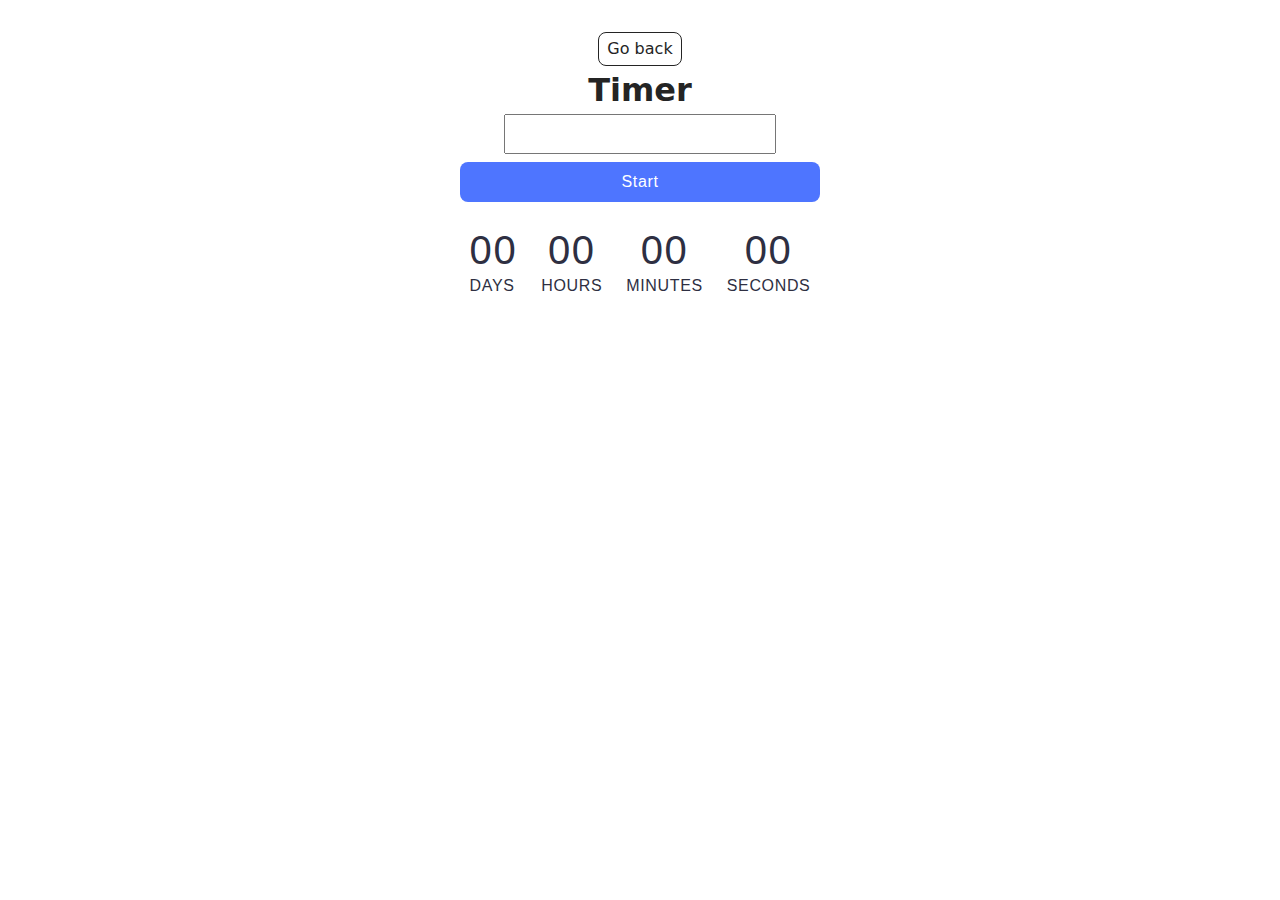
<file: src/1-timer.html>
<!DOCTYPE html>
<html lang="en">
  <head>
    <meta charset="UTF-8" />
    <meta http-equiv="X-UA-Compatible" content="IE=edge" />
    <meta name="viewport" content="width=device-width, initial-scale=1.0" />
    <title>Page 2</title>
    <link rel="stylesheet" href="./css/styles.css" />
  </head>
  <body>
    <main>
      <div class="container">
        <a class="back-link" href="./index.html">Go back</a>
        <h1 class="main-title">Timer</h1>

        <div class="wrap">
          <input class="calendar" type="text" id="datetime-picker" />
          <button class="btn" type="button" data-start>Start</button>
        </div>

        <div class="timer">
          <div class="field">
            <span class="value" data-days>00</span>
            <span class="label">Days</span>
          </div>
          <div class="field">
            <span class="value" data-hours>00</span>
            <span class="label">Hours</span>
          </div>
          <div class="field">
            <span class="value" data-minutes>00</span>
            <span class="label">Minutes</span>
          </div>
          <div class="field">
            <span class="value" data-seconds>00</span>
            <span class="label">Seconds</span>
          </div>
        </div>
      </div>
    </main>
    <script type="module" src="./js/1-timer.js"></script>
  </body>
</html>
</file>
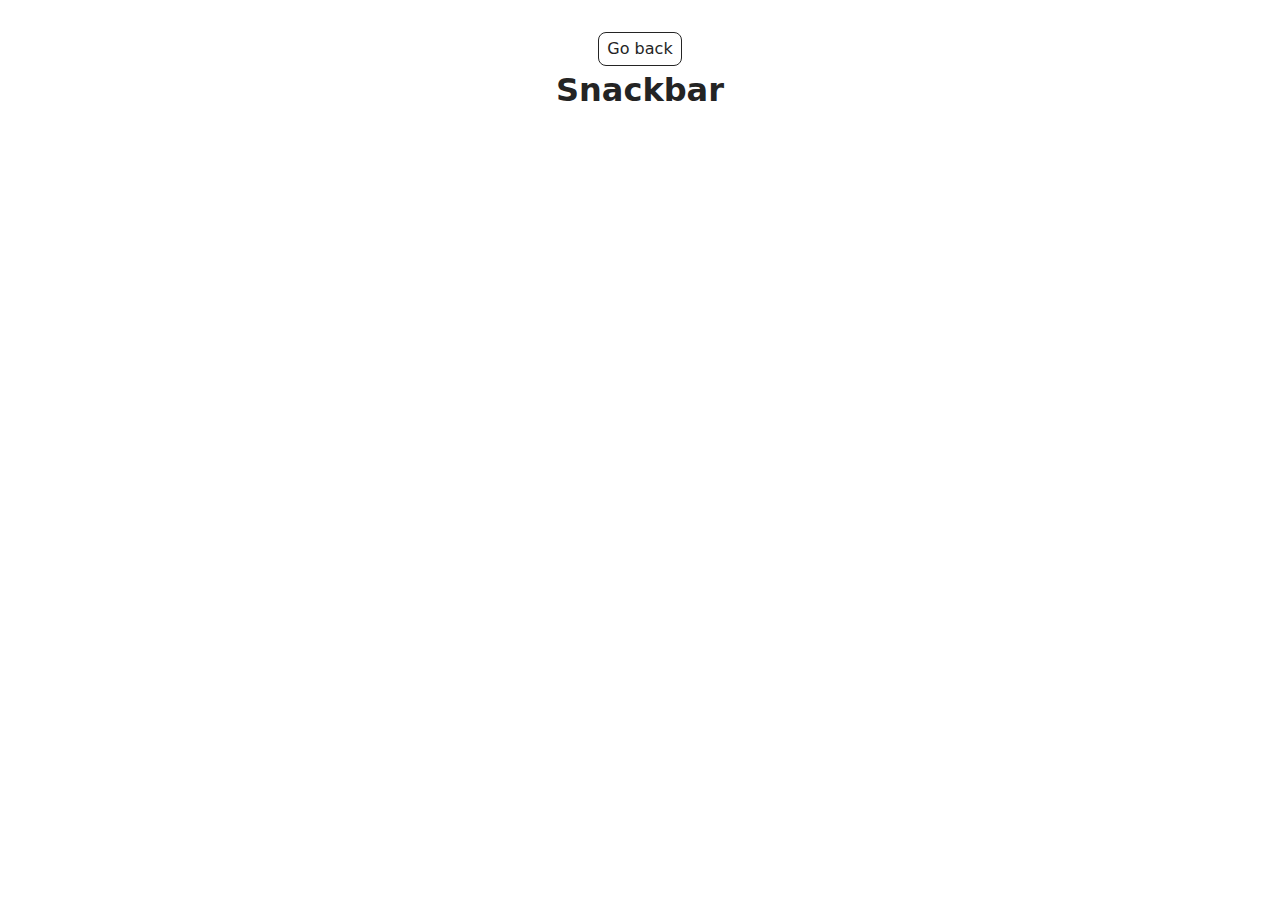
<file: src/2-snackbar.html>
<!DOCTYPE html>
<html lang="en">
  <head>
    <meta charset="UTF-8" />
    <meta http-equiv="X-UA-Compatible" content="IE=edge" />
    <meta name="viewport" content="width=device-width, initial-scale=1.0" />
    <title>Page 3</title>
    <link rel="stylesheet" href="./css/styles.css" />
  </head>
  <body>
    <main>
      <div class="container">
        <a class="back-link" href="./index.html">Go back</a>
        <h1 class="main-title">Snackbar</h1>
      </div>
    </main>
    <script type="module" src="./js/2-snackbar.js"></script>
  </body>
</html>
</file>
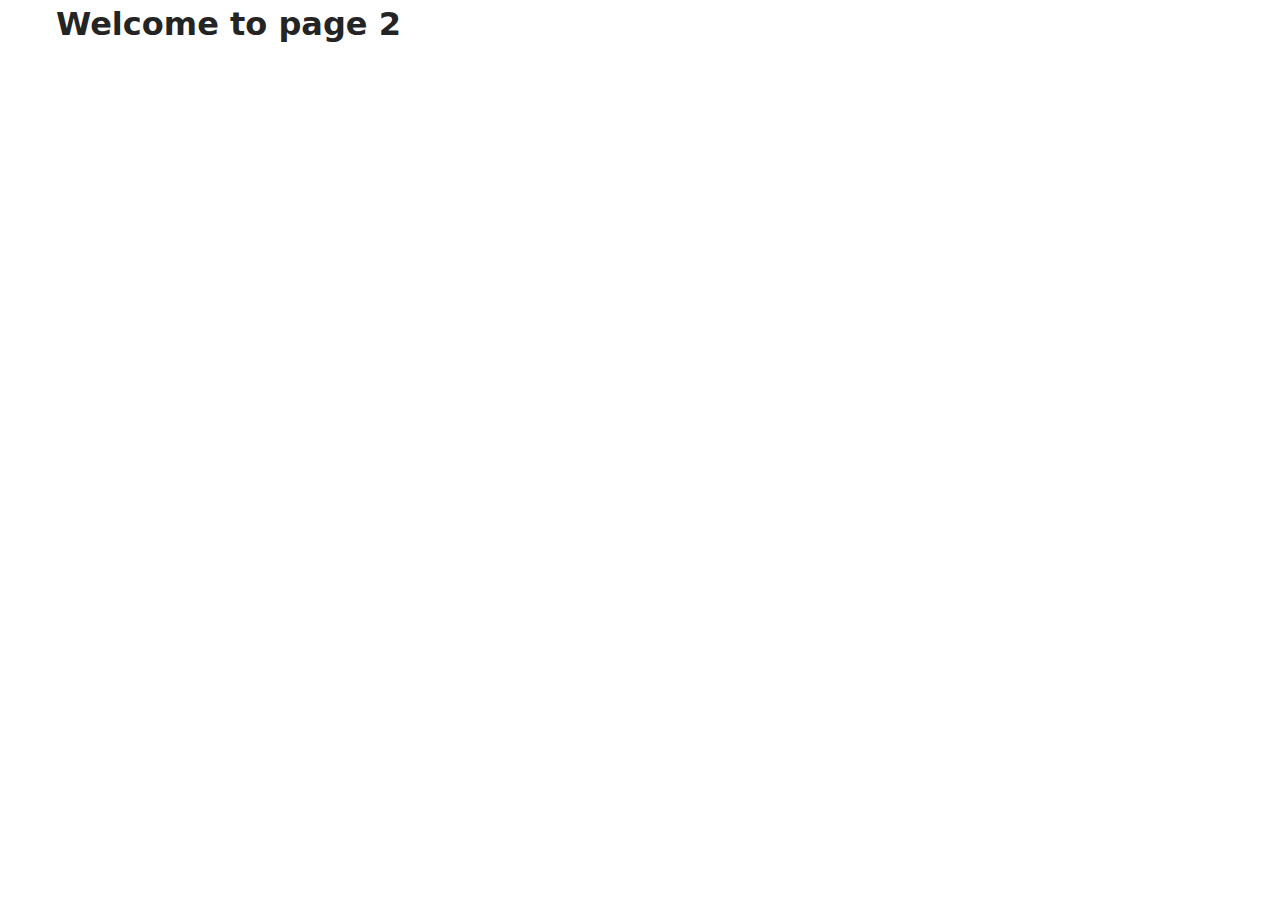
<file: src/page-2.html>
<!DOCTYPE html>
<html lang="en">
  <head>
    <meta charset="UTF-8" />
    <meta http-equiv="X-UA-Compatible" content="IE=edge" />
    <meta name="viewport" content="width=device-width, initial-scale=1.0" />
    <title>Page 2</title>
    <link rel="stylesheet" href="./css/styles.css" />
  </head>
  <body>
    <load
      src="./partials/header.html"
      icon-path="./img/sprite.svg#logo"
      highlight-act="active"
    />

    <main>
      <div class="container">
        <h1 class="main-title">
          <span class="main-title-gradient">Welcome</span> to page 2
        </h1>
        <load src="./partials/back-link.html" />
      </div>
    </main>

    <load src="./partials/footer.html" />
  </body>
</html>
</file>
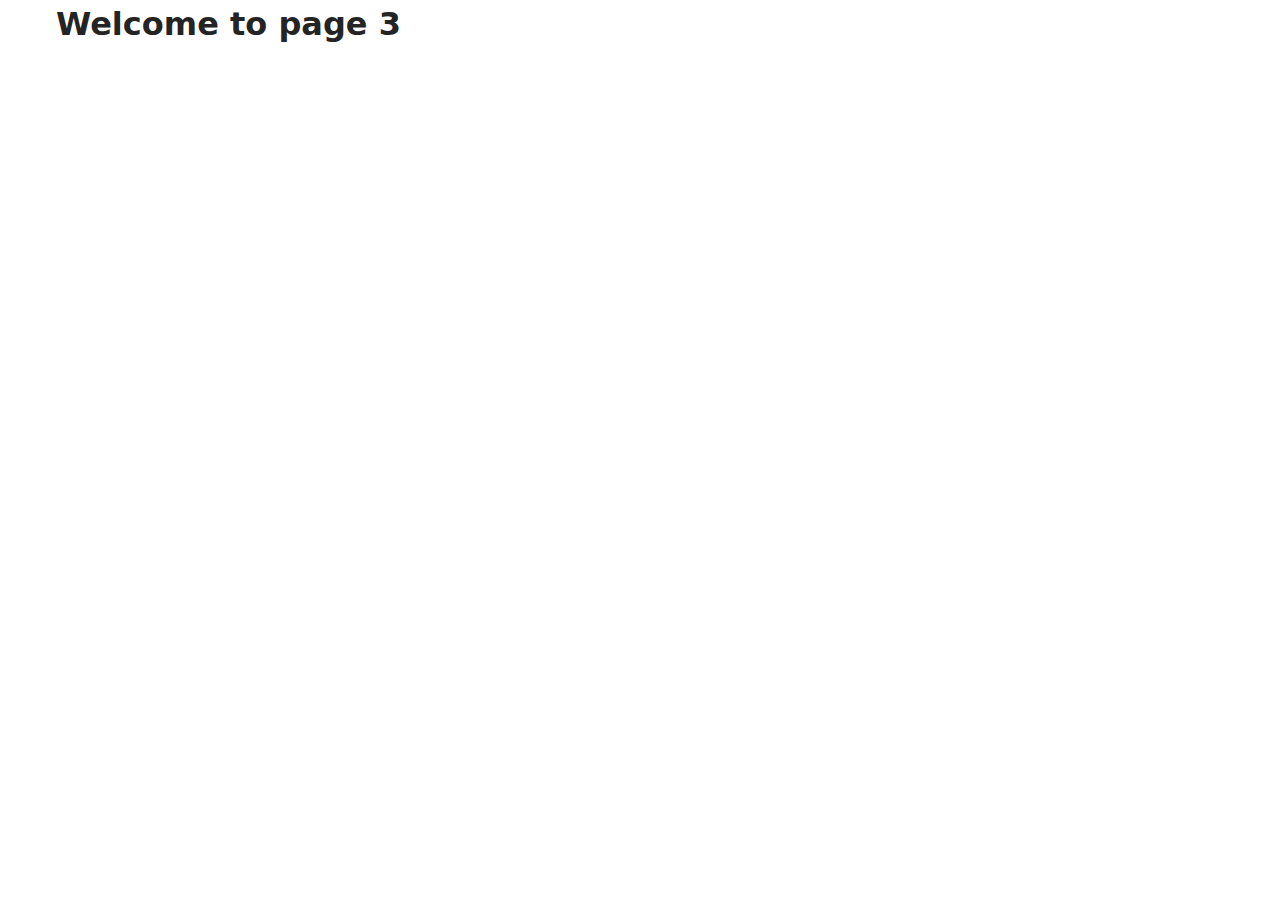
<file: src/page-3.html>
<!DOCTYPE html>
<html lang="en">
  <head>
    <meta charset="UTF-8" />
    <meta http-equiv="X-UA-Compatible" content="IE=edge" />
    <meta name="viewport" content="width=device-width, initial-scale=1.0" />
    <title>Page 3</title>
    <link rel="stylesheet" href="./css/styles.css" />
  </head>
  <body>
    <load
      src="./partials/header.html"
      icon-path="./img/sprite.svg#logo"
      highlight-curr="active"
    />

    <main>
      <div class="container">
        <h1 class="main-title">
          <span class="main-title-gradient">Welcome</span> to page 3
        </h1>
        <load src="./partials/back-link.html" />
      </div>
    </main>

    <load src="./partials/footer.html" />
  </body>
</html>
</file>
<file: src/css/styles.css>
/**
  |============================
  | include css partials with
  | default @import url()
  |============================
*/
/* Common styles */
@import url('./reset.css');
@import url('./base.css');
@import url('./container.css');
@import url('./animations.css');

/* Sections style */
@import url('./header.css');
@import url('./back-link.css');
@import url('./timer.css');
@import url('./snackbar.css');
</file>
